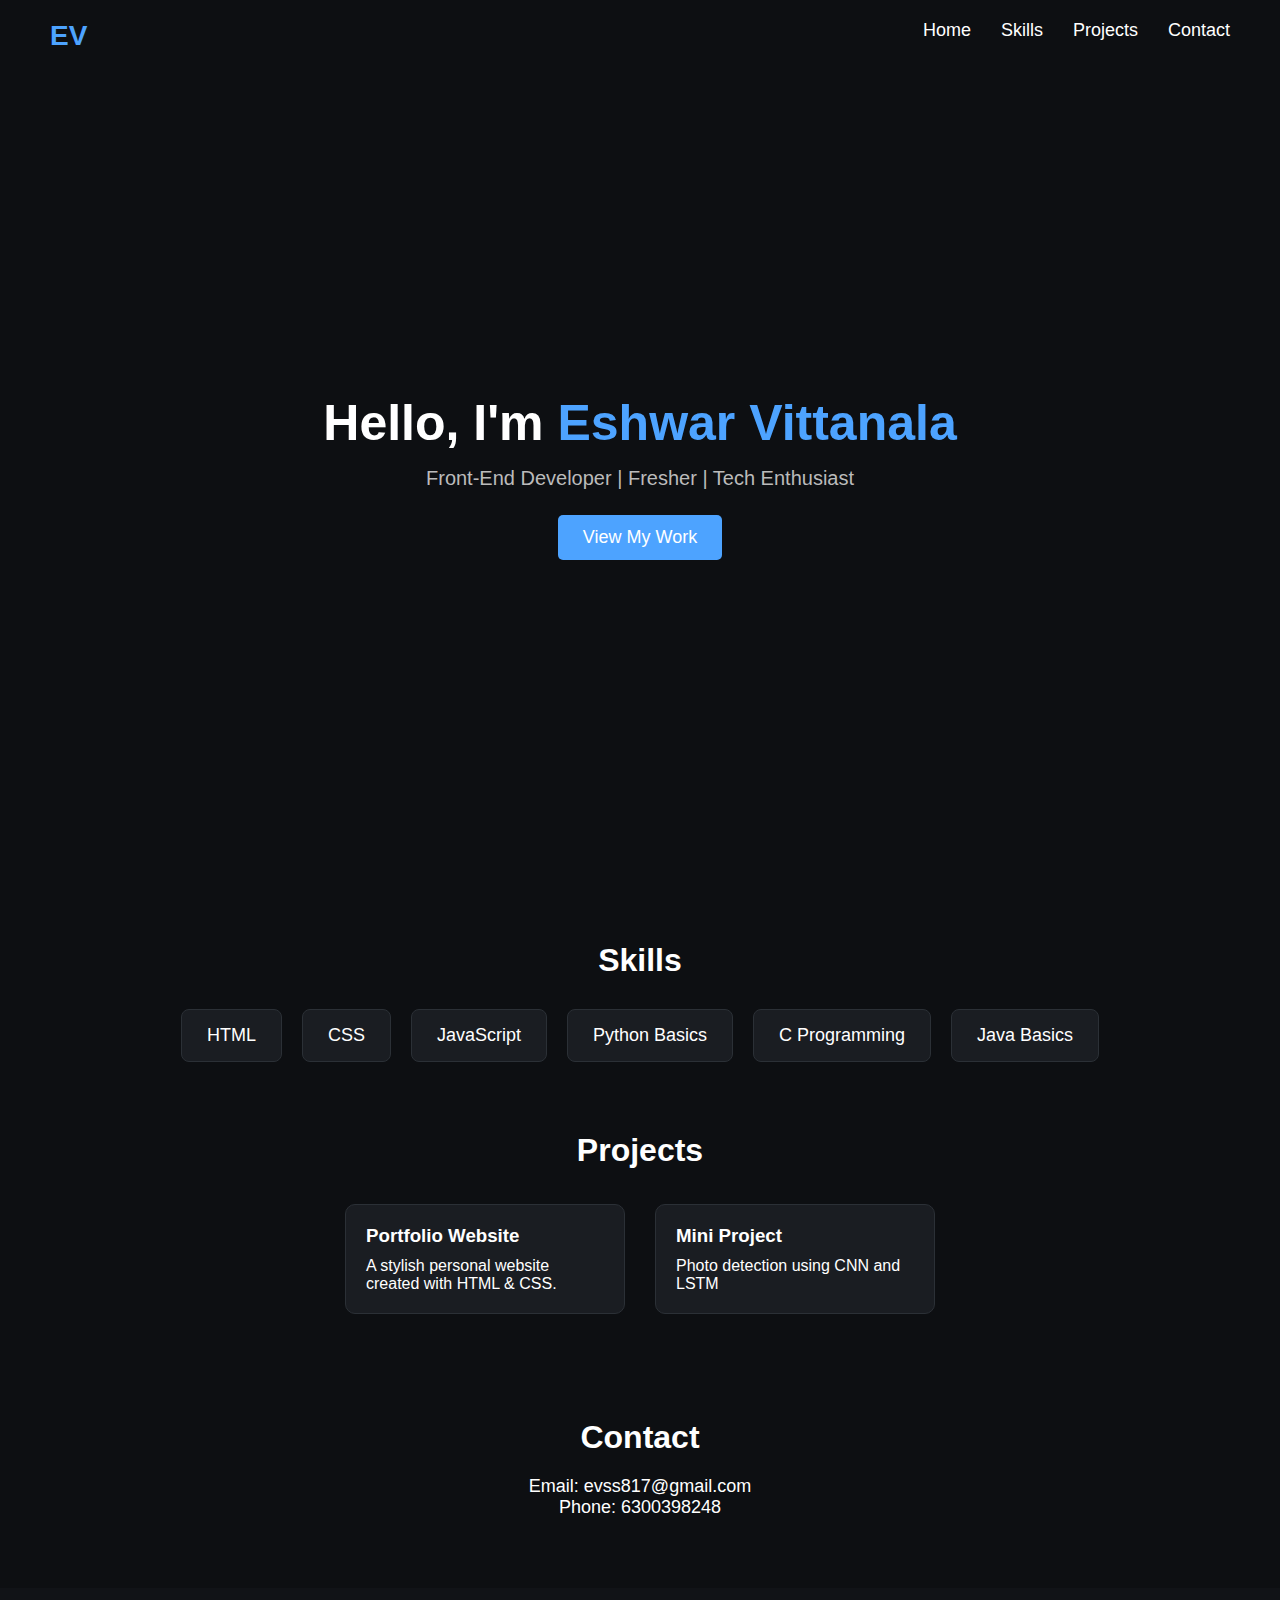
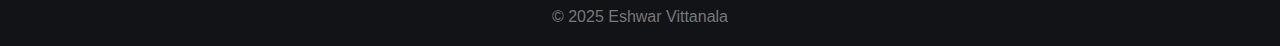
<file: index.html>
<!DOCTYPE html>
<html lang="en">
<head>
    <meta charset="UTF-8">
    <meta name="viewport" content="width=device-width, initial-scale=1.0">
    <title>Eshwar Vittanala | Portfolio</title>
    <link rel="stylesheet" href="profile.css">
</head>
<body>

    <!-- Navbar -->
    <nav>
        <h2 class="logo">EV</h2>
        <ul>
            <li><a href="#home">Home</a></li>
            <li><a href="#skills">Skills</a></li>
            <li><a href="#projects">Projects</a></li>
            <li><a href="#contact">Contact</a></li>
        </ul>
    </nav>

    <!-- Hero Section -->
    <section id="home" class="hero fade-in">
        <h1>Hello, I'm <span>Eshwar Vittanala</span></h1>
        <p>Front-End Developer | Fresher | Tech Enthusiast</p>
        <a href="#projects" class="btn">View My Work</a>
    </section>

    <!-- Skills -->
    <section id="skills">
        <h2 class="section-title">Skills</h2>
        <div class="skills-container">
            <div class="skill-card">HTML</div>
            <div class="skill-card">CSS</div>
            <div class="skill-card">JavaScript</div>
            <div class="skill-card">Python Basics</div>
            <div class="skill-card">C Programming</div>
            <div class="skill-card">Java Basics</div>
        </div>
    </section>

    <!-- Projects -->
    <section id="projects">
        <h2 class="section-title">Projects</h2>
        <div class="project-container">

            <div class="project-card">
                <h3>Portfolio Website</h3>
                <p>A stylish personal website created with HTML & CSS.</p>
            </div>

            <div class="project-card">
                <h3>Mini Project</h3>
                <p>Photo detection using CNN and LSTM</p>
            </div>

        </div>
    </section>

    <!-- Contact -->
    <section id="contact">
        <h2 class="section-title">Contact</h2>
        <p>Email: evss817@gmail.com</p>
        <p>Phone: 6300398248</p>
    </section>

    <!-- Footer -->
    <footer>
        © 2025 Eshwar Vittanala 
    </footer>

</body>
</html>
</file>
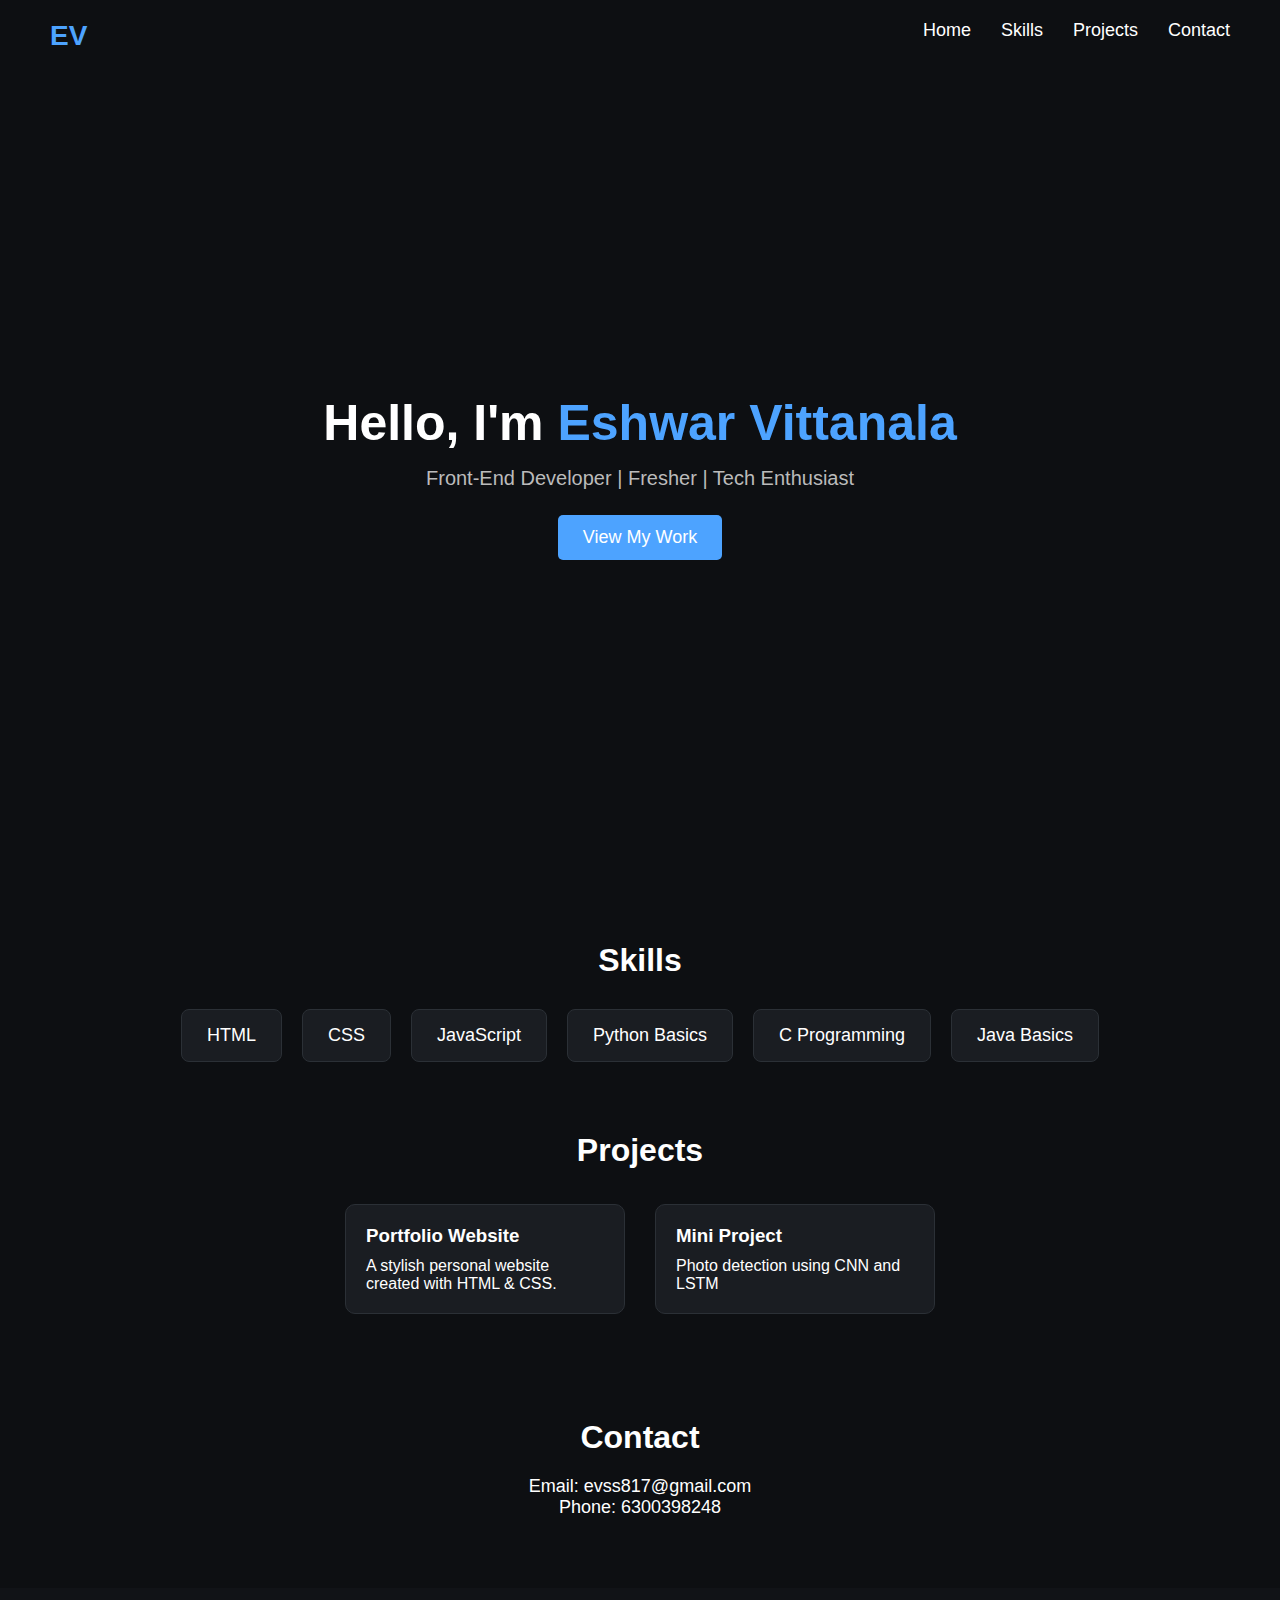
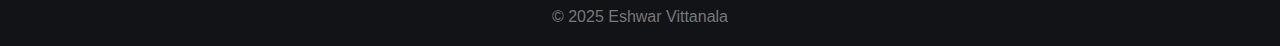
<file: profile.html>
<!DOCTYPE html>
<html lang="en">
<head>
    <meta charset="UTF-8">
    <meta name="viewport" content="width=device-width, initial-scale=1.0">
    <title>Eshwar Vittanala | Portfolio</title>
    <link rel="stylesheet" href="profile.css">
</head>
<body>

    <!-- Navbar -->
    <nav>
        <h2 class="logo">EV</h2>
        <ul>
            <li><a href="#home">Home</a></li>
            <li><a href="#skills">Skills</a></li>
            <li><a href="#projects">Projects</a></li>
            <li><a href="#contact">Contact</a></li>
        </ul>
    </nav>

    <!-- Hero Section -->
    <section id="home" class="hero fade-in">
        <h1>Hello, I'm <span>Eshwar Vittanala</span></h1>
        <p>Front-End Developer | Fresher | Tech Enthusiast</p>
        <a href="#projects" class="btn">View My Work</a>
    </section>

    <!-- Skills -->
    <section id="skills">
        <h2 class="section-title">Skills</h2>
        <div class="skills-container">
            <div class="skill-card">HTML</div>
            <div class="skill-card">CSS</div>
            <div class="skill-card">JavaScript</div>
            <div class="skill-card">Python Basics</div>
            <div class="skill-card">C Programming</div>
            <div class="skill-card">Java Basics</div>
        </div>
    </section>

    <!-- Projects -->
    <section id="projects">
        <h2 class="section-title">Projects</h2>
        <div class="project-container">

            <div class="project-card">
                <h3>Portfolio Website</h3>
                <p>A stylish personal website created with HTML & CSS.</p>
            </div>

            <div class="project-card">
                <h3>Mini Project</h3>
                <p>Photo detection using CNN and LSTM</p>
            </div>

        </div>
    </section>

    <!-- Contact -->
    <section id="contact">
        <h2 class="section-title">Contact</h2>
        <p>Email: evss817@gmail.com</p>
        <p>Phone: 6300398248</p>
    </section>

    <!-- Footer -->
    <footer>
        © 2025 Eshwar Vittanala 
    </footer>

</body>
</html>
</file>
<file: profile.css>
/* Reset */
* {
    margin: 0;
    padding: 0;
    box-sizing: border-box;
    font-family: Poppins, sans-serif;
}

body {
    background: #0d0f12;
    color: #fff;
}

/* Navbar */
nav {
    display: flex;
    justify-content: space-between;
    padding: 20px 50px;
    position: sticky;
    top: 0;
    background: #0d0f12;
    z-index: 10;
}

nav .logo {
    font-size: 28px;
    font-weight: bold;
    color: #4da3ff;
}

nav ul {
    display: flex;
    list-style: none;
}

nav ul li {
    margin-left: 30px;
}

nav ul li a {
    text-decoration: none;
    color: #fff;
    font-size: 18px;
    transition: 0.3s;
}

nav ul li a:hover {
    color: #4da3ff;
}

/* Hero Section */
.hero {
    height: 90vh;
    display: flex;
    flex-direction: column;
    justify-content: center;
    align-items: center;
    text-align: center;

}

.hero h1 {
    font-size: 50px;
}

.hero h1 span {
    color: #4da3ff;
}

.hero p {
    margin-top: 15px;
    font-size: 20px;
    color: #bbb;
}

.btn {
    display: inline-block;
    margin-top: 25px;
    padding: 12px 25px;
    background: #4da3ff;
    color: white;
    border-radius: 5px;
    text-decoration: none;
    font-size: 18px;
    transition: 0.3s;

}

.btn:hover {
    background: #1d82e2;
}

/* Section Title */
.section-title {
    text-align: center;
    margin: 60px 0 20px 0;
    font-size: 32px;
}

/* Skills */
.skills-container {
    display: flex;
    flex-wrap: wrap;
    justify-content: center;
    padding: 0 20px;
}

.skill-card {
    background: #1a1d22;
    padding: 15px 25px;
    margin: 10px;
    border-radius: 8px;
    font-size: 18px;
    border: 1px solid #2b3036;
    transition: 0.3s;
}

.skill-card:hover {
    border-color: #4da3ff;
}

/* Projects */
.project-container {
    display: flex;
    flex-wrap: wrap;
    justify-content: center;
}

.project-card {
    width: 280px;
    background: #1a1d22;
    padding: 20px;
    margin: 15px;
    border-radius: 10px;
    border: 1px solid #2b3036;
    transition: 0.3s;
}

.project-card h3 {
    margin-bottom: 10px;
}

.project-card:hover {
    border-color: #4da3ff;
}

/* Contact */
#contact {
    text-align: center;
    padding: 30px;
    font-size: 18px;
}

/* Footer */
footer {
    text-align: center;
    padding: 20px 0;
    background: #111317;
    margin-top: 40px;
    color: #777;
}
</file>
